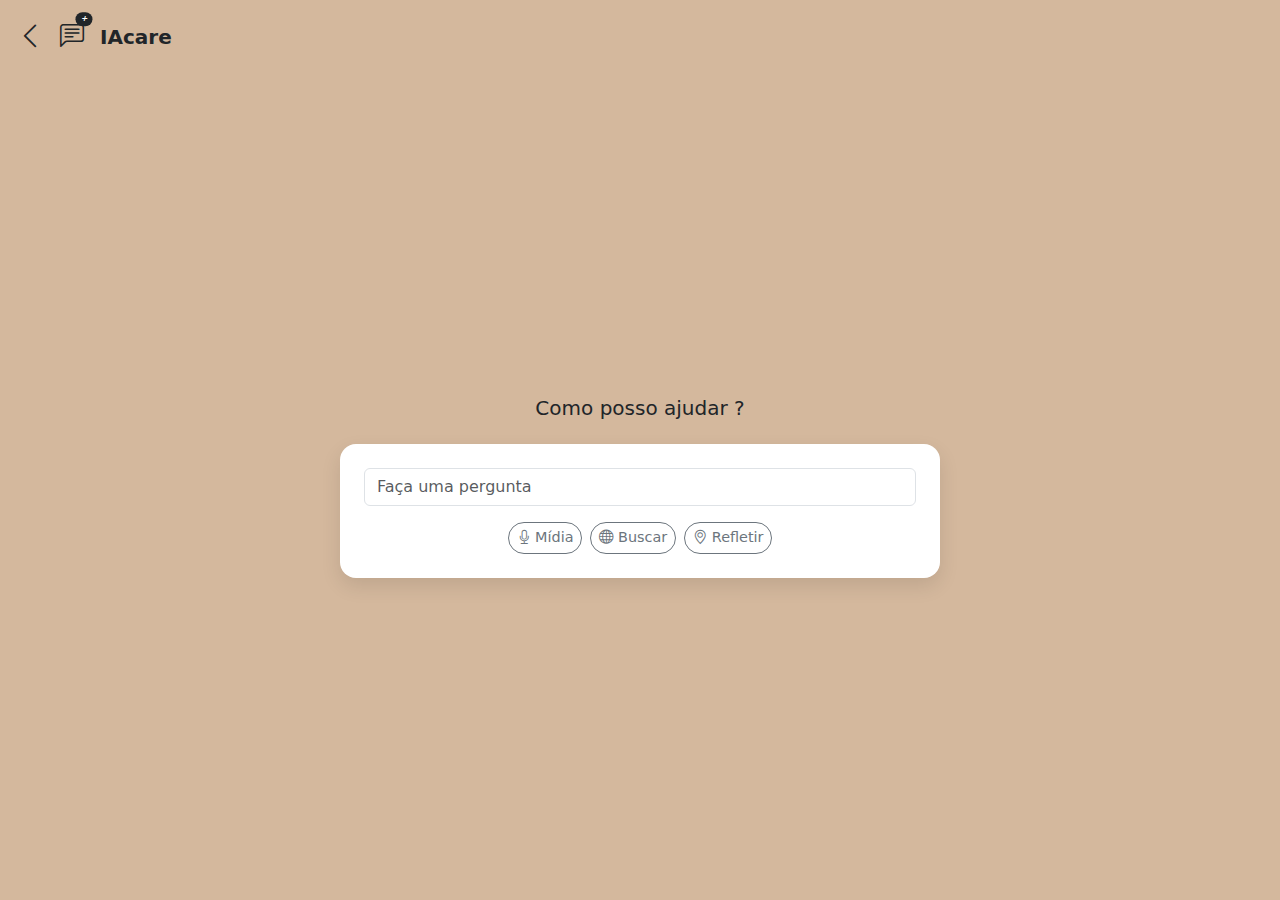
<file: IA.html>
<!DOCTYPE html>
<html lang="pt-br">
<head>
  <meta charset="UTF-8" />
  <meta name="viewport" content="width=device-width, initial-scale=1.0" />
  <title>IAcare</title>
  <link rel="stylesheet" href="./css/IA.css" />
  <link href="https://cdn.jsdelivr.net/npm/bootstrap@5.3.3/dist/css/bootstrap.min.css" rel="stylesheet" />
  <link href="https://cdn.jsdelivr.net/npm/bootstrap-icons@1.10.5/font/bootstrap-icons.css" rel="stylesheet">
  <style>
    body {
      background-color: #d4b89d;
      height: 100vh;
      display: flex;
      flex-direction: column;
      margin: 0;
    }
    .top-bar {
      padding: 1rem;
    }
    .input-card {
      background-color: #fff;
      border-radius: 1rem;
      box-shadow: 0 8px 20px rgba(0, 0, 0, 0.1);
      padding: 1.5rem;
      max-width: 600px;
      width: 100%;
    }
    .icon-btn {
      border-radius: 2rem;
      font-size: 0.9rem;
    }
  </style>
</head>
<body>
  <!-- Top Bar -->
  <div class="top-bar d-flex align-items-center gap-3">
    <i class="bi bi-chevron-left fs-3"></i>
    <i class="bi bi-chat-left-text fs-4 position-relative">
      <span class="position-absolute top-0 start-100 translate-middle badge rounded-pill bg-dark" style="font-size: 0.5rem;">+</span>
    </i>
    <span class="fw-bold fs-5">IAcare</span>
  </div>

  <!-- Centered Content -->
  <div class="d-flex flex-column justify-content-center align-items-center flex-grow-1">
    <h5 class="mb-4 text-center">Como posso ajudar ?</h5>
    <div class="input-card">
      <input type="text" class="form-control mb-3" placeholder="Faça uma pergunta" />
      <div class="d-flex justify-content-center gap-2">
        <button class="btn btn-outline-secondary btn-sm icon-btn">
          <i class="bi bi-mic"></i> Mídia
        </button>
        <button class="btn btn-outline-secondary btn-sm icon-btn">
          <i class="bi bi-globe"></i> Buscar
        </button>
        <button class="btn btn-outline-secondary btn-sm icon-btn">
          <i class="bi bi-geo-alt"></i> Refletir
        </button>
      </div>
    </div>
  </div>

  <script src="https://cdn.jsdelivr.net/npm/bootstrap@5.3.3/dist/js/bootstrap.bundle.min.js"></script>
</body>
</html>
</file>
<file: css/IA.css>
body {
      background-color: #d4b89d;
      height: 100vh;
      display: flex;
      flex-direction: column;
      margin: 0;
    }
    .top-bar {
      padding: 1rem;
    }
    .input-card {
      background-color: #fff;
      border-radius: 1rem;
      box-shadow: 0 8px 20px rgba(0, 0, 0, 0.1);
      padding: 1.5rem;
      max-width: 600px;
      width: 100%;
    }
    .icon-btn {
      border-radius: 2rem;
      font-size: 0.9rem;
    }
</file>
